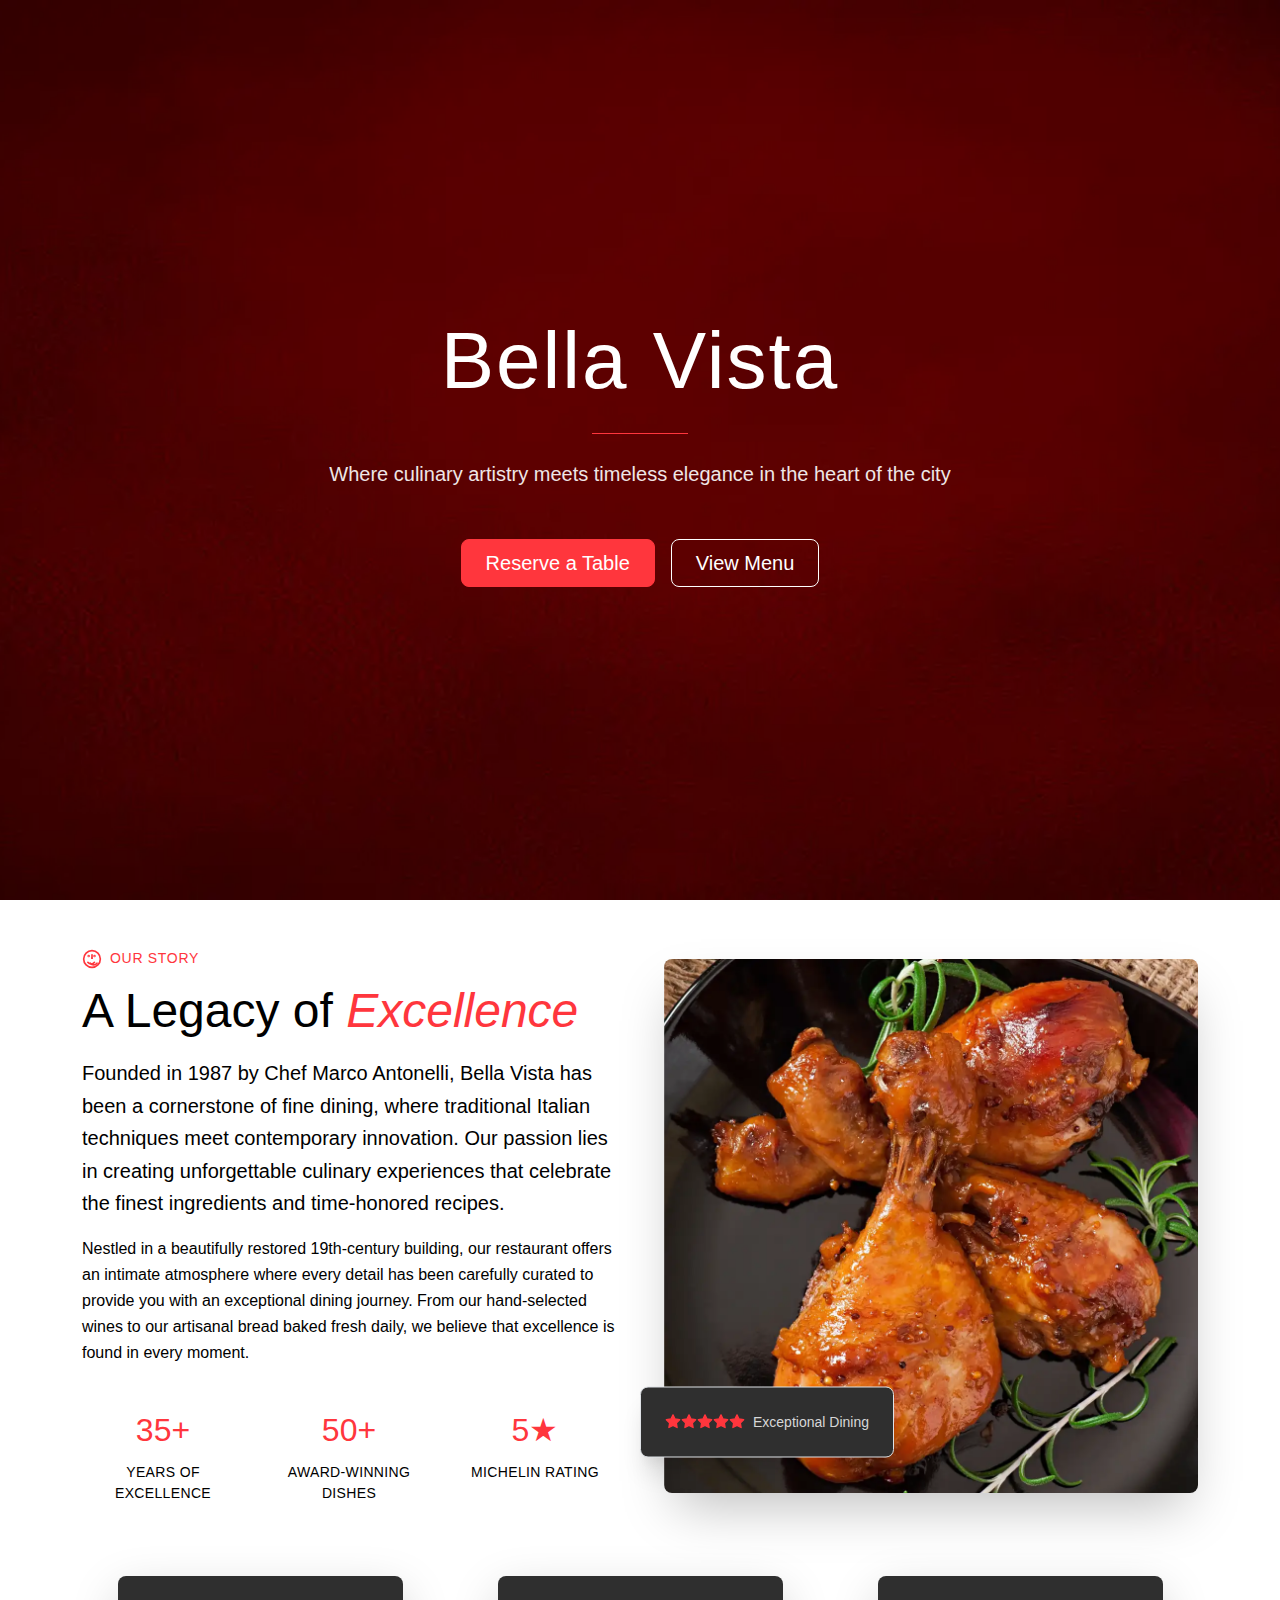
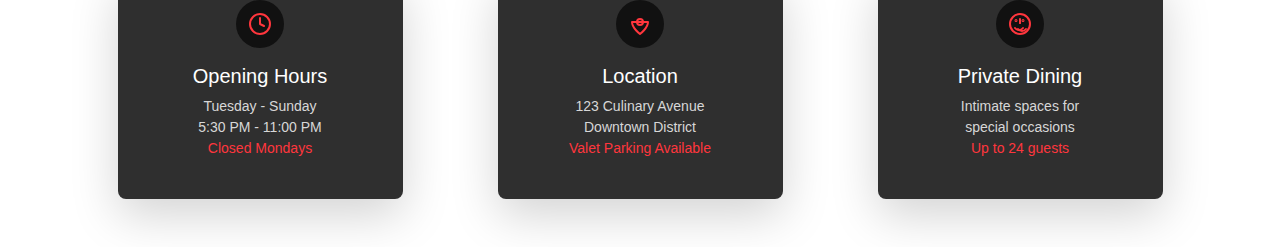
<file: index.html>
<!DOCTYPE html>
<html lang="en">
<head>
    <meta charset="UTF-8">
    <meta name="viewport" content="width=device-width, initial-scale=1.0">
    <title>Bella Vista - Where Culinary Artistry Meets Timeless Elegance</title>
    <link href="https://cdn.jsdelivr.net/npm/bootstrap@5.3.3/dist/css/bootstrap.min.css" rel="stylesheet" integrity="sha384-QWTKZyjpPEjISv5WaRU9OFeRpok6YctnYmDr5pNlyT2bRjXh0JMhjY6hW+ALEwIH" crossorigin="anonymous">
    <link rel="stylesheet" href="style.css">
</head>
<body>

    <section class="hero-section position-relative vh-100 d-flex align-items-center justify-content-center overflow-hidden">
        <div class="background-overlay">
            <img src="./images/ocrusty-bg-bannier.webp" alt="Elegant restaurant interior" class="img-fluid object-cover">
            <div class="overlay-dark"></div>
        </div>

        <div class="hero-content position-relative z-1 text-center text-white px-4 mx-auto">
            <div class="animate-fade-in-up">
                <h1 class="display-3 display-md-1 fw-light mb-4 tracking-wide">Bella Vista</h1>
                <div class="hero-divider mx-auto mb-4 animate-fade-in-delayed"></div>
                <p class="fs-5 fs-md-4 fw-light mb-5 max-w-2xl mx-auto leading-relaxed opacity-90">
                    Where culinary artistry meets timeless elegance in the heart of the city
                </p>

                <div class="d-flex flex-column flex-sm-row gap-3 justify-content-center align-items-center animate-fade-in-delayed-2">
                    <a href="#" class="btn btn-primary btn-lg px-4 py-2 text-white font-medium transition-all duration-300 hover-scale-105 hover-shadow-lg">
                        Reserve a Table
                    </a>
                    <a href="#" class="btn btn-outline-light btn-lg px-4 py-2 text-white font-medium transition-all duration-300 hover-scale-105">
                        View Menu
                    </a>
                </div>
            </div>
        </div>
    </section>

    <section class="about-section py-5 px-4 text-white">
        <div class="container-lg mx-auto">
            <div class="row g-5 align-items-center">
                <div class="col-lg-6 space-y-4">
                    <div class="space-y-3">
                        <div class="d-flex align-items-center gap-2 text-primary-color">
                            <svg xmlns="http://www.w3.org/2000/svg" width="24" height="24" viewBox="0 0 24 24" fill="none" stroke="currentColor" stroke-width="2" stroke-linecap="round" stroke-linejoin="round" class="w-5 h-5"><path d="M12 2C6.477 2 2 6.477 2 12s4.477 10 10 10 10-4.477 10-10S17.523 2 12 2z"></path><path d="M15.5 8.5a.5.5 0 1 0-1 0 .5.5 0 0 0 1 0zM8.5 8.5a.5.5 0 1 0-1 0 .5.5 0 0 0 1 0z"></path><path d="M10 17s1.5 2 4 2 4-2 4-2"></path><path d="M12 11h.01"></path><path d="M12 11v-4"></path><path d="M7 16s1.5 2 4 2 4-2 4-2"></path></svg>
                            <span class="text-sm font-medium tracking-wider uppercase">Our Story</span>
                        </div>
                        <h2 class="display-4 fw-light text-black lh-sm">
                            A Legacy of
                            <span class="text-primary-color fst-italic"> Excellence</span>
                        </h2>
                    </div>

                    <div class="space-y-4 text-black leading-relaxed">
                        <p class="fs-5">
                            Founded in 1987 by Chef Marco Antonelli, Bella Vista has been a cornerstone of fine dining, where
                            traditional Italian techniques meet contemporary innovation. Our passion lies in creating
                            unforgettable culinary experiences that celebrate the finest ingredients and time-honored recipes.
                        </p>
                        <p>
                            Nestled in a beautifully restored 19th-century building, our restaurant offers an intimate atmosphere
                            where every detail has been carefully curated to provide you with an exceptional dining journey. From
                            our hand-selected wines to our artisanal bread baked fresh daily, we believe that excellence is found
                            in every moment.
                        </p>
                    </div>

                    <div class="row g-4 pt-4 border-hr-color">
                        <div class="col-4 text-center">
                            <div class="fs-2 fw-light text-primary-color mb-2">35+</div>
                            <div class="text-sm text-black uppercase tracking-wide">Years of Excellence</div>
                        </div>
                        <div class="col-4 text-center">
                            <div class="fs-2 fw-light text-primary-color mb-2">50+</div>
                            <div class="text-sm text-black uppercase tracking-wide">Award-Winning Dishes</div>
                        </div>
                        <div class="col-4 text-center">
                            <div class="fs-2 fw-light text-primary-color mb-2">5★</div>
                            <div class="text-sm text-black uppercase tracking-wide">Michelin Rating</div>
                        </div>
                    </div>
                </div>

                <div class="col-lg-6 position-relative">
                    <div class="image-wrapper overflow-hidden rounded-lg shadow-2xl group">
                        <img src="./images/PILON-DE-POULET.webp" alt="Chef preparing exquisite dish" width="auto" height="600" class="img-fluid object-cover transition-transform duration-700 group-hover-scale-105">
                        <div class="image-overlay"></div>
                    </div>

                    <div class="floating-card position-absolute bottom-0 start-0 translate-middle-y translate-middle-x bg-product-primary p-4 rounded-lg shadow-xl border border-hr-color">
                        <div class="d-flex align-items-center gap-2">
                            <div class="d-flex text-primary-color">
                                <svg xmlns="http://www.w3.org/2000/svg" width="24" height="24" viewBox="0 0 24 24" fill="currentColor" stroke="currentColor" stroke-width="2" stroke-linecap="round" stroke-linejoin="round" class="w-4 h-4 fill-current"><polygon points="12 2 15.09 8.26 22 9.27 17 14.14 18.18 21.02 12 17.77 5.82 21.02 7 14.14 2 9.27 8.91 8.26 12 2"></polygon></svg>
                                <svg xmlns="http://www.w3.org/2000/svg" width="24" height="24" viewBox="0 0 24 24" fill="currentColor" stroke="currentColor" stroke-width="2" stroke-linecap="round" stroke-linejoin="round" class="w-4 h-4 fill-current"><polygon points="12 2 15.09 8.26 22 9.27 17 14.14 18.18 21.02 12 17.77 5.82 21.02 7 14.14 2 9.27 8.91 8.26 12 2"></polygon></svg>
                                <svg xmlns="http://www.w3.org/2000/svg" width="24" height="24" viewBox="0 0 24 24" fill="currentColor" stroke="currentColor" stroke-width="2" stroke-linecap="round" stroke-linejoin="round" class="w-4 h-4 fill-current"><polygon points="12 2 15.09 8.26 22 9.27 17 14.14 18.18 21.02 12 17.77 5.82 21.02 7 14.14 2 9.27 8.91 8.26 12 2"></polygon></svg>
                                <svg xmlns="http://www.w3.org/2000/svg" width="24" height="24" viewBox="0 0 24 24" fill="currentColor" stroke="currentColor" stroke-width="2" stroke-linecap="round" stroke-linejoin="round" class="w-4 h-4 fill-current"><polygon points="12 2 15.09 8.26 22 9.27 17 14.14 18.18 21.02 12 17.77 5.82 21.02 7 14.14 2 9.27 8.91 8.26 12 2"></polygon></svg>
                                <svg xmlns="http://www.w3.org/2000/svg" width="24" height="24" viewBox="0 0 24 24" fill="currentColor" stroke="currentColor" stroke-width="2" stroke-linecap="round" stroke-linejoin="round" class="w-4 h-4 fill-current"><polygon points="12 2 15.09 8.26 22 9.27 17 14.14 18.18 21.02 12 17.77 5.82 21.02 7 14.14 2 9.27 8.91 8.26 12 2"></polygon></svg>
                            </div>
                            <span class="text-sm text-footer-text-color">Exceptional Dining</span>
                        </div>
                    </div>
                </div>
            </div>

            <div class="row g-4 mt-5 justify-content-around">
                <div class="col-md-3 text-center p-4 bg-product-primary rounded-lg shadow-lg hover-shadow-xl transition-shadow duration-300">
                    <div class="icon-circle bg-black-color rounded-circle d-flex align-items-center justify-content-center mx-auto mb-3">
                        <svg xmlns="http://www.w3.org/2000/svg" width="24" height="24" viewBox="0 0 24 24" fill="none" stroke="currentColor" stroke-width="2" stroke-linecap="round" stroke-linejoin="round" class="w-6 h-6 text-primary-color"><circle cx="12" cy="12" r="10"></circle><polyline points="12 6 12 12 16 14"></polyline></svg>
                    </div>
                    <h3 class="fs-5 fw-medium text-white mb-2">Opening Hours</h3>
                    <p class="text-footer-text-color text-sm lh-base">
                        Tuesday - Sunday
                        <br />
                        5:30 PM - 11:00 PM
                        <br />
                        <span class="text-primary-color">Closed Mondays</span>
                    </p>
                </div>

                <div class="col-md-3 text-center p-4 bg-product-primary rounded-lg shadow-lg hover-shadow-xl transition-shadow duration-300">
                    <div class="icon-circle bg-black-color rounded-circle d-flex align-items-center justify-content-center mx-auto mb-3">
                        <svg xmlns="http://www.w3.org/2000/svg" width="24" height="24" viewBox="0 0 24 24" fill="none" stroke="currentColor" stroke-width="2" stroke-linecap="round" stroke-linejoin="round" class="w-6 h-6 text-primary-color"><path d="M20 10c0 6-8 12-8 12s-8-6-8-12a8 0 0 1 16 0Z"></path><circle cx="12" cy="10" r="3"></circle></svg>
                    </div>
                    <h3 class="fs-5 fw-medium text-white mb-2">Location</h3>
                    <p class="text-footer-text-color text-sm lh-base">
                        123 Culinary Avenue
                        <br />
                        Downtown District
                        <br />
                        <span class="text-primary-color">Valet Parking Available</span>
                    </p>
                </div>

                <div class="col-md-3 text-center p-4 bg-product-primary rounded-lg shadow-lg hover-shadow-xl transition-shadow duration-300">
                    <div class="icon-circle bg-black-color rounded-circle d-flex align-items-center justify-content-center mx-auto mb-3">
                        <svg xmlns="http://www.w3.org/2000/svg" width="24" height="24" viewBox="0 0 24 24" fill="none" stroke="currentColor" stroke-width="2" stroke-linecap="round" stroke-linejoin="round" class="w-6 h-6 text-primary-color"><path d="M12 2C6.477 2 2 6.477 2 12s4.477 10 10 10 10-4.477 10-10S17.523 2 12 2z"></path><path d="M15.5 8.5a.5.5 0 1 0-1 0 .5.5 0 0 0 1 0zM8.5 8.5a.5.5 0 1 0-1 0 .5.5 0 0 0 1 0z"></path><path d="M10 17s1.5 2 4 2 4-2 4-2"></path><path d="M12 11h.01"></path><path d="M12 11v-4"></path><path d="M7 16s1.5 2 4 2 4-2 4-2"></path></svg>
                    </div>
                    <h3 class="fs-5 fw-medium text-white mb-2">Private Dining</h3>
                    <p class="text-footer-text-color text-sm lh-base">
                        Intimate spaces for
                        <br />
                        special occasions
                        <br />
                        <span class="text-primary-color">Up to 24 guests</span>
                    </p>
                </div>
            </div>
        </div>
    </section>

    <script src="https://cdn.jsdelivr.net/npm/bootstrap@5.3.3/dist/js/bootstrap.bundle.min.js" integrity="sha384-YvpcrYf0tY3lHB60NNkmXc5s9fDVZLESaAA55NDzOxhy9GkcIdslK1eCEbJxhM2hL" crossorigin="anonymous"></script>
</body>
</html>
</file>
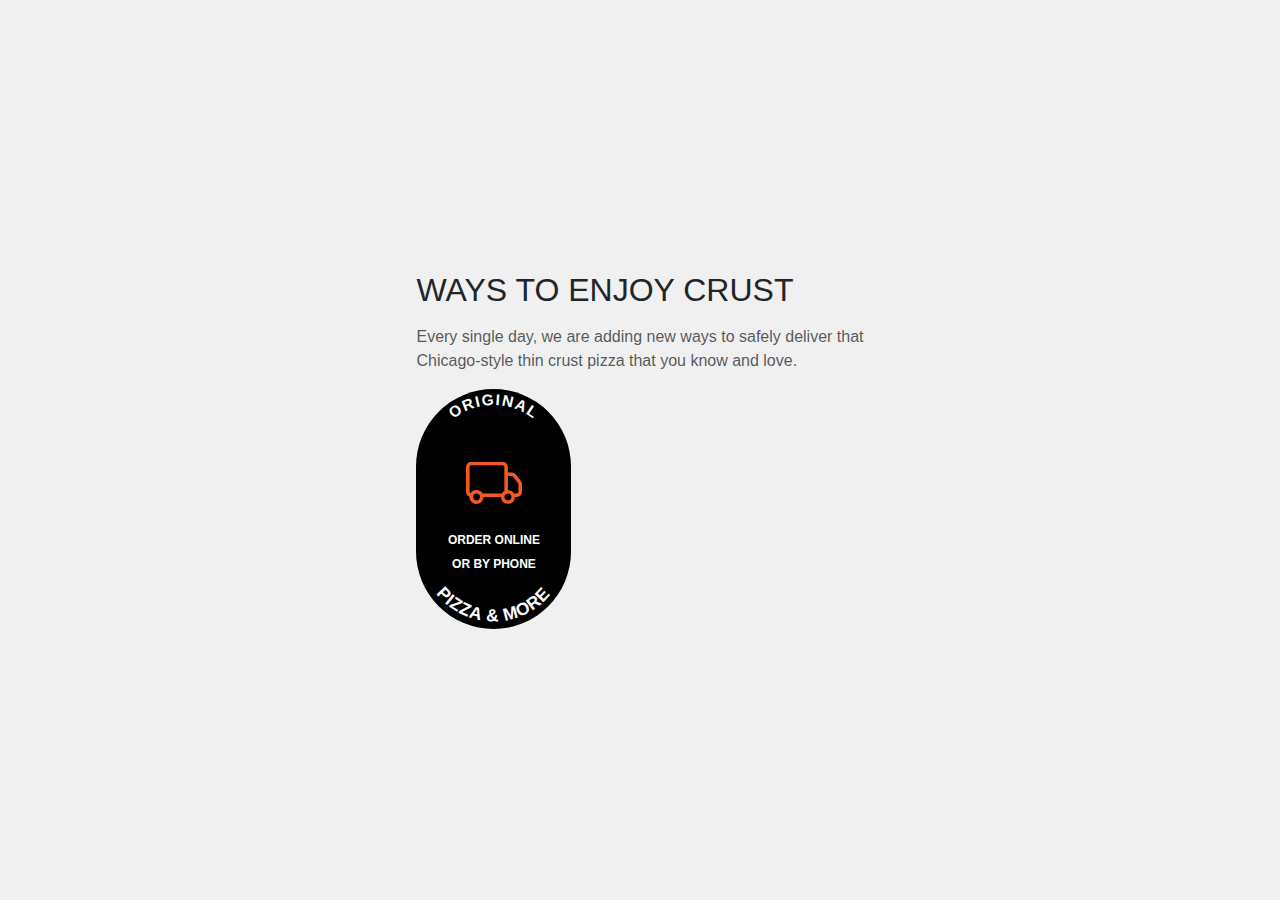
<file: avantages.html>
<!DOCTYPE html>
<html lang="en">

<head>
    <meta charset="UTF-8">
    <meta name="viewport" content="width=device-width, initial-scale=1">
    <title>Ways to Enjoy Crust</title>
    <link href="https://cdn.jsdelivr.net/npm/bootstrap@5.3.0/dist/css/bootstrap.min.css" rel="stylesheet">
    <link rel="stylesheet" href="avantages.css">

</head>

<body>

    <section class="crust-section">
        <div class="container">
            <h2 class="crust-title">WAYS TO ENJOY <span class="crust-highlight">CRUST</span></h2>
            <p class="text-muted mt-3">Every single day, we are adding new ways to safely deliver that<br>
                Chicago-style thin crust pizza that you know and love.</p>

            <div class="ccc">
                <!-- SVG Curved Text (Top) -->
                <svg viewBox="0 25 100 100" class="curved-svg" xmlns="http://www.w3.org/2000/svg">
                    <defs>
                        <path id="circlePathUp" d="M 10, 50 a 40,40 0 1,1 80,0 40,40 0 1,1 -80,0" />
                    </defs>
                    <text class="text-size-up" fill="#fff" letter-spacing="0.6" text-anchor="middle" dy="-2">
                        <textPath href="#circlePathUp" startOffset="25%" text-anchor="middle">
                            ORIGINAL
                        </textPath>
                    </text>
                </svg>

                <!-- Image Inside the Circle -->
                <div class="image-circle">
                    <i class="bi bi-truck"></i>
                    <div>
                        <span class="total">order online or by phone</span>
                    </div>
                </div>

                <!-- SVG Curved Text (Bottom) -->
                <svg viewBox="10 0 80 60" class="curved-svg" xmlns="http://www.w3.org/2000/svg">
                    <defs>
                        <path id="circlePathDown" d="M 10, 50 a 40,40 0 0,0 80,0 40,40 0 0,0 -80,0" />
                    </defs>
                    <text class="text-size-down" fill="#fff" letter-spacing="0.6" text-anchor="middle" dy="-2">
                        <textPath href="#circlePathDown" startOffset="25%" text-anchor="middle">
                            pizza & more
                        </textPath>
                    </text>
                </svg>
            </div>
    </section>

    <!-- Bootstrap Icons -->
    <link href="https://cdn.jsdelivr.net/npm/bootstrap-icons@1.10.5/font/bootstrap-icons.css" rel="stylesheet">

</body>

</html>
</file>
<file: style.css>
/* style.css */

/* --- Custom CSS Variables (from your SCSS variables) --- */
:root {
    /** ======= Body bg color ======= **/
    --bodyBgColor: #111;
    /** ======= Primary, secondary, tertiary ======= **/
    --PrimaryColor: #ff363d;
    --SecondaryColor: #000;
    --TertiaryColor: #30D4D3;
    /** ======= colors  ======= **/
    --whiteColor: #FFFFFF;
    --blackColor: #111;
    --textColor: #333; /* Note: This is dark, will be used sparingly or for very specific elements on a light background */
    --hrefColor: #ff363d;
    --colorError: #FFFFFF;
    --colorRed: red;
    --colorGreen: #6F9B00;

    /** ======= CTA ======= **/
    --ctaTextColor: #FFFFFF;
    --ctaBgColor: #ff363d;
    --ctaHoverColor: #FFFFFF;
    --ctaTextHoverColor: #111;
    --cta2TextColor: #FFFFFF;
    --cta2BgColor: #f3f3f3;
    --cta2HoverColor: #ff363d;

    /** ======= NAV BAR ======= **/
    --BgColorNavbarFixed: #000;
    --ColorNavLinkFixed: #FFFFFF;
    --BgColorNavbar: #000;
    --ColorNavLink: #FFFFFF;
    --HoverColorNavLink: #252526;
    --HoverColorBorderBottomNavLink: #ff363d;

    /** ======= FOOTER ======= **/
    --footerBgColor: #151515;
    --hrBorderColor: #252526;
    --footerTitleColor: #d7d7d7;
    --footerTextColor: #d7d7d7;

    /** ======= Tables ======= **/
    --TableBgColor: #404040;
    --TableHoverBgColor: #515151;
    --TableTextColor: #ffffff;
    --delivered: #00c400;
    --canceled: #ff363d;
    --pending: #ff8a66;
    --accepted: #ffffff;
    --statusBgColor: #000;

    /** ======= banner / sliders ======= **/
    --bannerBgColor: #111;
    --bannerH1Color: #ffffff;
    --bannerH2Color: #ffffff;
    --bannerTextColor: #ffffff;

    /** =======  Primary Sections  ======= **/
    --SectionPrimaryBgColor: #111;
    --SectionPrimaryH1Color: #FFFFFF;
    --SectionPrimaryH2Color: #fff;
    --SectionPrimaryH3Color: #fff;
    --SectionPrimaryH4Color: #fff;
    --SectionPrimaryH5Color: #fff;
    --SectionPrimaryH6Color: #fff;
    --SectionPrimarySubTitleColor: #ff363d;
    --SectionPrimaryTextColor: #fff;

    /** ======= Secondary Sections  ======= **/
    --SectionSecondaryBgColor: #111;
    --SectionSecondaryH1Color: #FFFFFF;
    --SectionSecondaryH2Color: #fff;
    --SectionSecondaryH3Color: #FFFFFF;
    --SectionSecondaryH4Color: #fff;
    --SectionSecondaryH5Color: #fff;
    --SectionSecondaryH6Color: #fff;
    --SectionSecondarySubTitleColor: #ff363d;
    --SectionSecondaryTextColor: #FFFFFF;

    /** ======= Card categories ======= **/
    --CategoryPrimaryBgColor: #ff363d;
    --CategorySecondaryBgColor: #111;
    --CategoryTitleColor: #ffffff;
    --CategoryDesColor: #111; /* Note: Dark color on dark background, might need adjustment */
    --CategoryPriceColor: #ff363d;

    /** ======= Card Products ======= **/
    --ProductPrimaryBgColor: #2F2F2F;
    --ProductSecondaryBgColor: #2d2d2d;
    --productTitleColor: #fff;
    --productDesColor: #fff;
    --productPriceColor: #fff;

    /** ======= Icons color ======= **/
    --socialMediaIconsColor: #FFFFFF;
    --footerIconsColor: #FFFFFF;
    --servicesIconsColor: #FFFFFF;
    --crudIconsColor: #FFFFFF;
    --navbarDesktopIconsColor: #111; /* Note: Dark on dark, might need adjustment if navbar is dark */
    --navbarMobileIconsColor: #FFFFFF;
    --closeIconsColor: #FFFFFF;
    --readMoreIconsColor: #111; /* Note: Dark on dark, might need adjustment */

    /** ======= select option ======= **/
    --textSelectOption: #000;

    /*** ======= Section contact ======= **/
    --SectionContactbgColor: #111;
    --ContactItemTitleColor: #fff;
    --ContactItemTextColor: #262626; /* Note: Dark on dark, might need adjustment */
    --ContactBorderItemIconColor: #30D4D3;
    --ContactItemIconColor: #ff363d;

    /*** ======= Section values or services ======= **/
    --SectionServicesbgColor: #ff363d;
    --ServicesbgColor: #ff363d;
    --ServicesHoverbgColor: #111;
    --ServicesH3Color: #ffffff;
    --ServicesHoverH3Color: #ffffff;
    --ServicesTextColor: #333; /* Note: Dark on dark, might need adjustment */
    --ServicesHoverTextColor: #ffffff;
    --ServicesIconColor: #ffffff;
    --ServicesHoverIconColor: #ff363d;
}

/* --- General Body and Bootstrap Overrides --- */
body {
    min-height: 100vh;
    background-color: var(--bodyBgColor);
    font-family: sans-serif; /* Fallback font */
    color: var(--whiteColor); /* Default text color for the body */
}

/* --- Re-creating Tailwind-like utility classes with specific values --- */
.min-h-screen { min-height: 100vh; }
.vh-100 { height: 100vh; } /* Bootstrap vh-100 */

.object-cover { object-fit: cover; }
.z-0 { z-index: 0; }
.z-1 { z-index: 1; } /* Renamed from z-10 for simplicity */

/* Text colors */
.text-primary-color { color: var(--PrimaryColor); }
.text-white { color: var(--whiteColor); }
.text-black { color: var(--blackColor); }
.text-footer-text-color { color: var(--footerTextColor); } /* Used for previously gray text */

/* Background colors */
.bg-body-color { background-color: var(--bodyBgColor); } /* Main background */
.bg-product-primary { background-color: var(--ProductPrimaryBgColor); } /* Used for cards */
.bg-black-color { background-color: var(--blackColor); } /* Used for icons circle */


/* Borders */
.border-white-50 { border-color: rgba(255, 255, 255, 0.5); }
.border-hr-color { border-color: var(--hrBorderColor); } /* Used for previously gray borders */
.border-gray-100 { border-color: var(--gray-100); } /* Retained if needed for very light elements */

/* Shadows */
.shadow-lg { box-shadow: 0 10px 15px -3px rgba(0, 0, 0, 0.1), 0 4px 6px -2px rgba(0, 0, 0, 0.05); }
.shadow-xl { box-shadow: 0 20px 25px -5px rgba(0, 0, 0, 0.1), 0 10px 10px -5px rgba(0, 0, 0, 0.04); }
.shadow-2xl { box-shadow: 0 25px 50px -12px rgba(0, 0, 0, 0.25); }

/* Rounded corners */
.rounded-lg { border-radius: 0.5rem; }
.rounded-full, .rounded-circle { border-radius: 9999px !important; } /* Bootstrap's rounded-circle is 50% */

/* Spacing & Layout utilities (some are Bootstrap, some custom) */
.px-4 { padding-left: 1rem; padding-right: 1rem; }
.py-5 { padding-top: 3rem; padding-bottom: 3rem; }
.pt-4 { padding-top: 1rem; }
.mb-4 { margin-bottom: 1.5rem; }
.mb-5 { margin-bottom: 3rem; }
.mb-3 { margin-bottom: 1rem; }
.mb-2 { margin-bottom: 0.5rem; }
.mt-2 { margin-top: 0.5rem; }
.mt-5 { margin-top: 3rem; }
.mx-auto { margin-left: auto; margin-right: auto; }
.gap-2 { gap: 0.5rem; }
.gap-3 { gap: 1rem; }
.gap-4 { gap: 1.5rem; }
.gap-5 { gap: 3rem; }

/* Typography utilities */
.text-sm { font-size: 0.875rem; }
.text-lg { font-size: 1.125rem; }
.text-xl { font-size: 1.25rem; }
.text-3xl { font-size: 1.875rem; }
.fs-2 { font-size: 2rem; }
.fs-4 { font-size: 1.5rem; }
.fs-5 { font-size: 1.25rem; }

.font-light, .fw-light { font-weight: 300; }
.font-medium, .fw-medium { font-weight: 500; }
.fw-bold { font-weight: 700; }
.fst-italic { font-style: italic; }

.tracking-wide { letter-spacing: 0.025em; }
.tracking-wider { letter-spacing: 0.05em; }
.uppercase { text-transform: uppercase; }

.leading-relaxed { line-height: 1.625; }
.lh-base { line-height: 1.5; }
.lh-sm { line-height: 1.25; }

.opacity-90 { opacity: 0.9; }

/* Dimensions */
.w-24 { width: 6rem; }
.h-px { height: 1px; }
.w-12 { width: 3rem; }
.h-12 { height: 3rem; }
.w-6 { width: 1.5rem; }
.h-6 { height: 1.5rem; }
.w-5 { width: 1.25rem; }
.h-5 { height: 1.25rem; }
.w-4 { width: 1rem; }
.h-4 { height: 1rem; }

/* --- Specific Component Styling --- */

/* Hero Section */
.hero-section {
    min-height: 100vh;
}

.background-overlay {
    position: absolute;
    top: 0;
    left: 0;
    width: 100%;
    height: 100%;
    z-index: 0;
}

.background-overlay img {
    width: 100%;
    height: 100%;
    object-fit: cover;
}

.overlay-dark {
    position: absolute;
    top: 0;
    left: 0;
    width: 100%;
    height: 100%;
    background-color: rgba(0, 0, 0, 0.4);
}

.hero-content {
    max-width: 960px;
}

.hero-divider {
    width: 6rem;
    height: 1px;
    background-color: var(--PrimaryColor); /* Using PrimaryColor for the divider */
}

/* Buttons */
.btn-primary {
    background-color: var(--ctaBgColor);
    border-color: var(--ctaBgColor);
    color: var(--ctaTextColor);
    transition: all 0.3s ease-in-out;
}
.btn-primary:hover {
    background-color: var(--ctaHoverColor);
    border-color: var(--ctaHoverColor);
    color: var(--blackColor) !important;
    transform: scale(1.05); 
    box-shadow: 0 10px 15px -3px rgba(0, 0, 0, 0.1), 0 4px 6px -2px rgba(0, 0, 0, 0.05);
}

.btn-outline-light {
    border-color: var(--whiteColor);
    color: var(--whiteColor);
    transition: all 0.3s ease-in-out;
}
.btn-outline-light:hover {
    background-color: var(--whiteColor);
    color: var(--blackColor) !important;
    transform: scale(1.05);
}

/* Generic hover effects */
.hover-scale-105:hover { transform: scale(1.05); }
.hover-shadow-lg:hover { box-shadow: 0 10px 15px -3px rgba(0, 0, 0, 0.1), 0 4px 6px -2px rgba(0, 0, 0, 0.05); }
.hover-shadow-xl:hover { box-shadow: 0 20px 25px -5px rgba(0, 0, 0, 0.1), 0 10px 10px -5px rgba(0, 0, 0, 0.04); }

/* About Section (text color set on the section element in HTML) */
.space-y-3 > *:not(:last-child) { margin-bottom: 0.75rem; }
.space-y-4 > *:not(:last-child) { margin-bottom: 1rem; }
.space-y-6 > *:not(:last-child) { margin-bottom: 1.5rem; }
.space-y-8 > *:not(:last-child) { margin-bottom: 2rem; }

.about-section {
    background-color: var(--whiteColor); /* Changed from gradient to solid dark */
}

.image-wrapper {
    position: relative;
}

/* Overlay for image on hover */
.image-wrapper .image-overlay {
    position: absolute;
    inset: 0;
    background: linear-gradient(to top, rgba(0, 0, 0, 0.2) 0%, transparent 100%);
    opacity: 0;
    transition: opacity 0.3s ease-in-out;
}
.image-wrapper:hover .image-overlay {
    opacity: 1;
}

/* Floating Card */
.floating-card {
    background-color: var(--ProductPrimaryBgColor); /* Changed from white */
    border-color: var(--hrBorderColor); /* Changed from gray-100 */
    left: 0;
    transform: translate(-25%, 50%);
    box-shadow: 0 20px 25px -5px rgba(0, 0, 0, 0.1), 0 10px 10px -5px rgba(0, 0, 0, 0.04);
}
@media (min-width: 992px) {
  .floating-card {
    bottom: -1.5rem;
    left: -1.5rem;
    transform: none;
  }
}

/* Icon Circles for info cards */
.icon-circle {
    width: 3rem;
    height: 3rem;
}

/* Lucide Icon fill */
.fill-current {
    fill: currentColor;
}

/* --- Animations --- */
@keyframes fade-in-up {
    from {
        opacity: 0;
        transform: translateY(30px);
    }
    to {
        opacity: 1;
        transform: translateY(0);
    }
}

.animate-fade-in-up {
    animation: fade-in-up 1s ease-out;
}

.animate-fade-in-delayed {
    animation: fade-in-up 1s ease-out 0.3s both;
}

.animate-fade-in-delayed-2 {
    animation: fade-in-up 1s ease-out 0.6s both;
}

@keyframes bounce {
  0%, 20%, 50%, 80%, 100% {
    transform: translateY(0);
  }
  40% {
    transform: translateY(-10px);
  }
  60% {
    transform: translateY(-5px);
  }
}

.animate-bounce {
    animation: bounce 1s infinite;
}

@keyframes pulse {
    0%, 100% {
        opacity: 1;
    }
    50% {
        opacity: 0.5;
    }
}

.animate-pulse {
    animation: pulse 1.5s infinite ease-in-out;
}

/* Media Queries for Responsive Typography */
@media (min-width: 768px) {
    .display-md-1 { font-size: 5rem; }
    .fs-md-4 { font-size: 1.5rem; }
    .display-4 { font-size: 3rem; }
}

/* Image Fluid for Responsive Images */
.img-fluid {
    max-width: 100%;
    height: auto;
}
</file>
<file: avantages.css>
.ccc {
    position: relative;
    width: 155px;
    height: 240px;
    background: #000;
    border-radius: 100px;
}

.image-circle {
    position: absolute;
    top: 50%;
    left: 50%;
    width: 95px;
    text-align: center;
    transform: translate(-50%, -50%);
    overflow: hidden;
    z-index: 1;
}

.cat-img {
    width: 85%;
    height: 100%;
    object-fit: contain;
}

.total {
    color: #fff;
    font-size: 12px;
    font-weight: bolder;
    margin-top: 3px;
    text-transform: uppercase;
}

.curved-svg {
    position: absolute;
    width: 100%;
    height: 100%;
    z-index: 2;
    pointer-events: none;
}

.text-size-up {
    font-size: 10px;
    font-weight: bolder;
    text-transform: uppercase;
}

.text-size-down {
    font-size: 9px;
    font-weight: bolder;
    text-transform: uppercase;
}

/* Demo styling */
body {
    font-family: Arial, sans-serif;
    background: #f0f0f0;
    padding: 20px;
    display: flex;
    justify-content: center;
    align-items: center;
    min-height: 100vh;
    margin: 0;
}

i {
    font-size: 3.5rem;
    margin-bottom: 15px;
    color: #f15a24;
}
</file>
